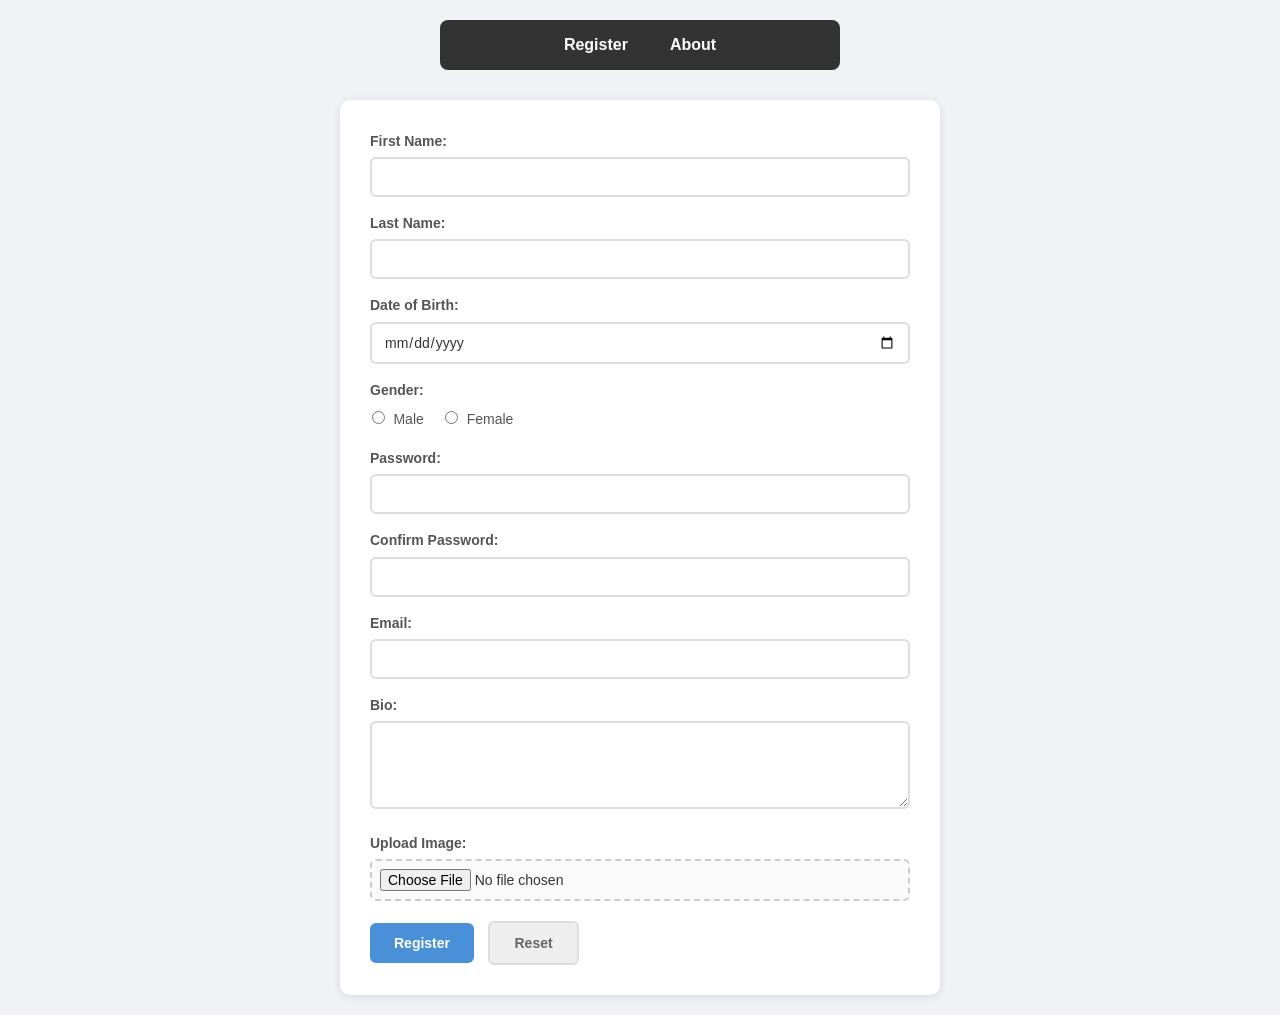
<file: index.html>
<!doctype html>
<html lang="en">
  <head>
    <meta charset="UTF-8" />
    <meta name="viewport" content="width=device-width, initial-scale=1.0" />
    <link rel="stylesheet" href="./css/style.css" />
    <title>Document</title>
  </head>
  <body>
    <header>
      <nav>
        <ul>
          <li><a href="./index.html">Register</a></li>
          <li><a href="./about.html">About</a></li>
        </ul>
      </nav>
    </header>

    <main>
      <section>
        <div>
          <form method="get">
            <label for="firstName">First Name:</label>
            <input type="text" id="firstName" name="firstName" required />
            <br />
            <label for="lastName">Last Name:</label>
            <input type="text" id="lastName" name="lastName" required />
            <br />

            <label for="dob">Date of Birth:</label>
            <input type="date" id="dob" name="dob" required />
            <br />

            <label for="gender">Gender:</label>
            <input type="radio" id="male" name="gender" value="male" />
            <label for="male">Male</label>
            <input type="radio" id="female" name="gender" value="female" />
            <label for="female">Female</label>
            <br />

            <label for="password">Password:</label>
            <input type="password" id="password" name="password" required />
            <br />

            <label for="confirmPassword">Confirm Password:</label>
            <input
              type="password"
              id="confirmPassword"
              name="confirmPassword"
              required
            />
            <br />

            <label for="email">Email:</label>
            <input type="email" id="email" name="email" required />
            <br />

            <label for="bio">Bio:</label>
            <textarea id="bio" name="bio" rows="4" required></textarea>
            <br />

            <label for="imageUpload">Upload Image:</label>
            <input
              type="file"
              id="imageUpload"
              name="imageUpload"
              accept="image/*"
            />

            <br />
            <button type="submit">Register</button>
            <button type="reset">Reset</button>
          </form>
        </div>
      </section>
    </main>
  </body>
</html>
</file>
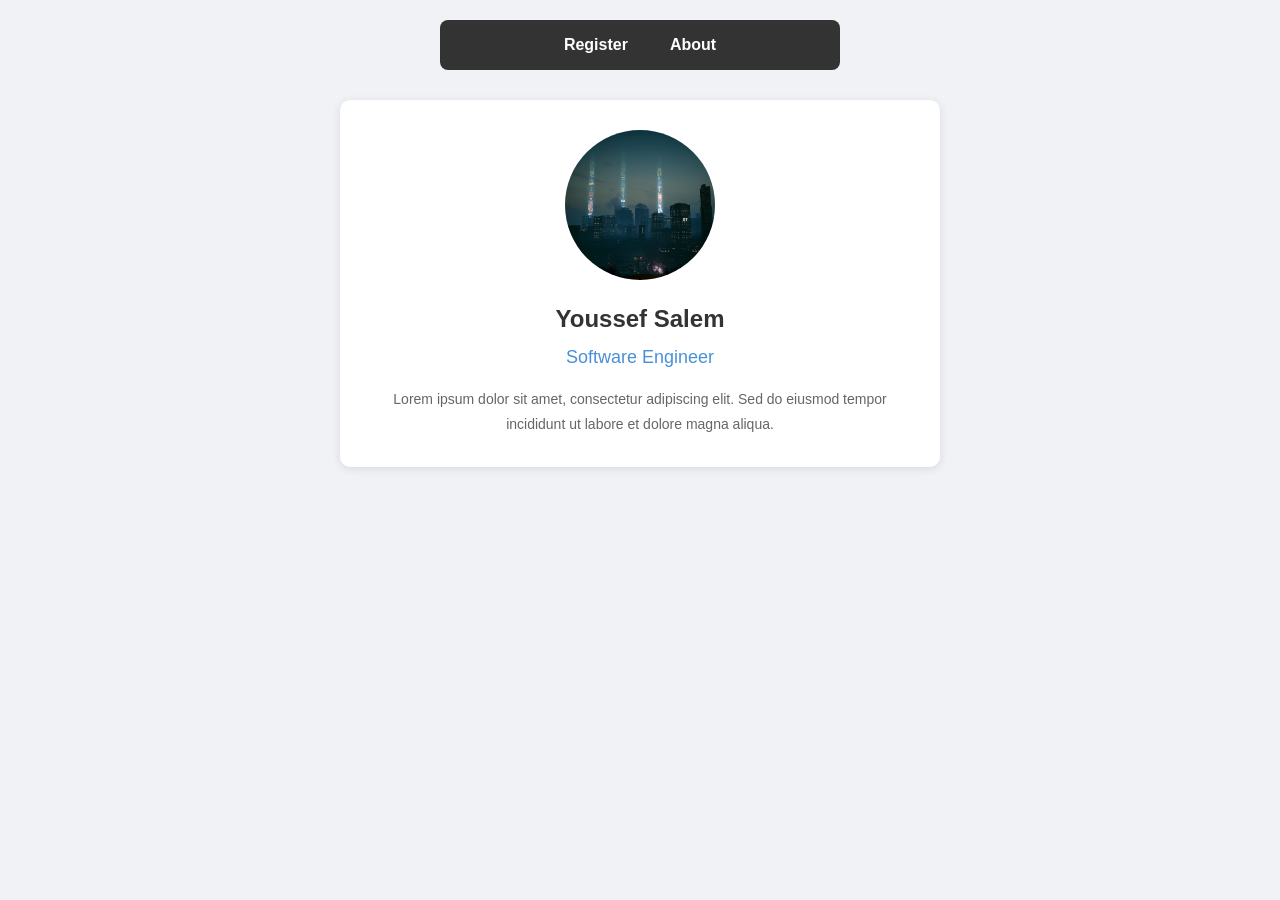
<file: about.html>
<!doctype html>
<html lang="en">
  <head>
    <meta charset="UTF-8" />
    <meta name="viewport" content="width=device-width, initial-scale=1.0" />
    <link rel="stylesheet" href="./css/style.css" />
    <title>About</title>
  </head>
  <body>
    <header>
      <nav>
        <ul>
          <li><a href="./index.html">Register</a></li>
          <li><a href="./about.html">About</a></li>
        </ul>
      </nav>
    </header>

    <main>
      <section>
        <div>
          <img
            src="./image/photomode_11062025_175801.png"
            alt="Profile Image"
          />
          <h1>Youssef Salem</h1>
          <h2>Software Engineer</h2>
          <p>
            Lorem ipsum dolor sit amet, consectetur adipiscing elit. Sed do
            eiusmod tempor incididunt ut labore et dolore magna aliqua.
          </p>
        </div>
      </section>
    </main>
  </body>
</html>
</file>
<file: css/style.css>
*,
*::before,
*::after {
  margin: 0;
  padding: 0;
  box-sizing: border-box;
}

body {
  font-family: Arial, Helvetica, sans-serif;
  background: #f0f2f5;
  min-height: 100vh;
  color: #333;
  line-height: 1.6;
  padding: 20px;
}

header {
  margin-bottom: 30px;
}

nav ul {
  display: flex;
  justify-content: center;
  gap: 10px;
  list-style: none;
  background: #333;
  padding: 12px 20px;
  border-radius: 8px;
  max-width: 400px;
  margin: 0 auto;
}

nav ul li a {
  color: #fff;
  text-decoration: none;
  font-weight: bold;
  padding: 8px 16px;
  border-radius: 4px;
}

nav ul li a:hover {
  background: #555;
}

main {
  display: flex;
  justify-content: center;
  align-items: flex-start;
  min-height: calc(100vh - 150px);
}

section {
  width: 100%;
  max-width: 600px;
  margin: 0 auto;
}

section > div {
  background: #fff;
  border-radius: 10px;
  padding: 30px;
  box-shadow: 0 2px 10px rgba(0, 0, 0, 0.1);
}

form label {
  display: block;
  font-weight: bold;
  font-size: 14px;
  color: #555;
  margin-top: 15px;
  margin-bottom: 5px;
}

form label:first-of-type {
  margin-top: 0;
}

input[type="text"],
input[type="password"],
input[type="email"],
input[type="date"],
textarea {
  width: 100%;
  padding: 10px 12px;
  border: 2px solid #ddd;
  border-radius: 6px;
  font-size: 14px;
  font-family: Arial, Helvetica, sans-serif;
  background: #fff;
  color: #333;
  outline: none;
}

input[type="text"]:focus,
input[type="password"]:focus,
input[type="email"]:focus,
input[type="date"]:focus,
textarea:focus {
  border-color: #4a90d9;
}

textarea {
  resize: vertical;
  min-height: 80px;
}

input[type="radio"] {
  margin-right: 4px;
  margin-left: 2px;
}

input[type="radio"]:first-of-type {
  margin-left: 0;
}

input[type="radio"] + label {
  display: inline;
  font-weight: normal;
  font-size: 14px;
  color: #555;
  margin-right: 15px;
  margin-top: 0;
}

label[for="gender"] {
  display: block;
  margin-bottom: 5px;
}

input[type="file"] {
  width: 100%;
  padding: 8px;
  border: 2px dashed #ccc;
  border-radius: 6px;
  background: #fafafa;
  font-size: 14px;
}

button {
  padding: 12px 24px;
  border: none;
  border-radius: 6px;
  font-size: 14px;
  font-weight: bold;
  cursor: pointer;
  margin-top: 20px;
  margin-right: 10px;
}

button[type="submit"] {
  background: #4a90d9;
  color: #fff;
}

button[type="submit"]:hover {
  background: #357abd;
}

button[type="reset"] {
  background: #eee;
  color: #666;
  border: 2px solid #ddd;
}

button[type="reset"]:hover {
  background: #ddd;
}

section img {
  width: 150px;
  height: 150px;
  border-radius: 50%;
  object-fit: cover;
  display: block;
  margin: 0 auto 20px auto;
}

section h1 {
  font-size: 24px;
  font-weight: bold;
  color: #333;
  text-align: center;
  margin-bottom: 5px;
}

section h2 {
  font-size: 18px;
  font-weight: normal;
  color: #4a90d9;
  text-align: center;
  margin-bottom: 15px;
}

section p {
  font-size: 14px;
  color: #666;
  line-height: 1.8;
  text-align: center;
  max-width: 500px;
  margin: 0 auto;
}

@media (max-width: 768px) {
  body {
    padding: 15px;
  }

  section > div {
    padding: 20px;
  }

  nav ul {
    max-width: 300px;
  }

  section h1 {
    font-size: 20px;
  }

  section h2 {
    font-size: 16px;
  }

  section img {
    width: 120px;
    height: 120px;
  }
}

@media (max-width: 480px) {
  body {
    padding: 10px;
  }

  section > div {
    padding: 15px;
  }

  nav ul {
    flex-direction: column;
    align-items: center;
    max-width: 100%;
    gap: 5px;
  }

  button {
    width: 100%;
    margin-right: 0;
  }
}
</file>
